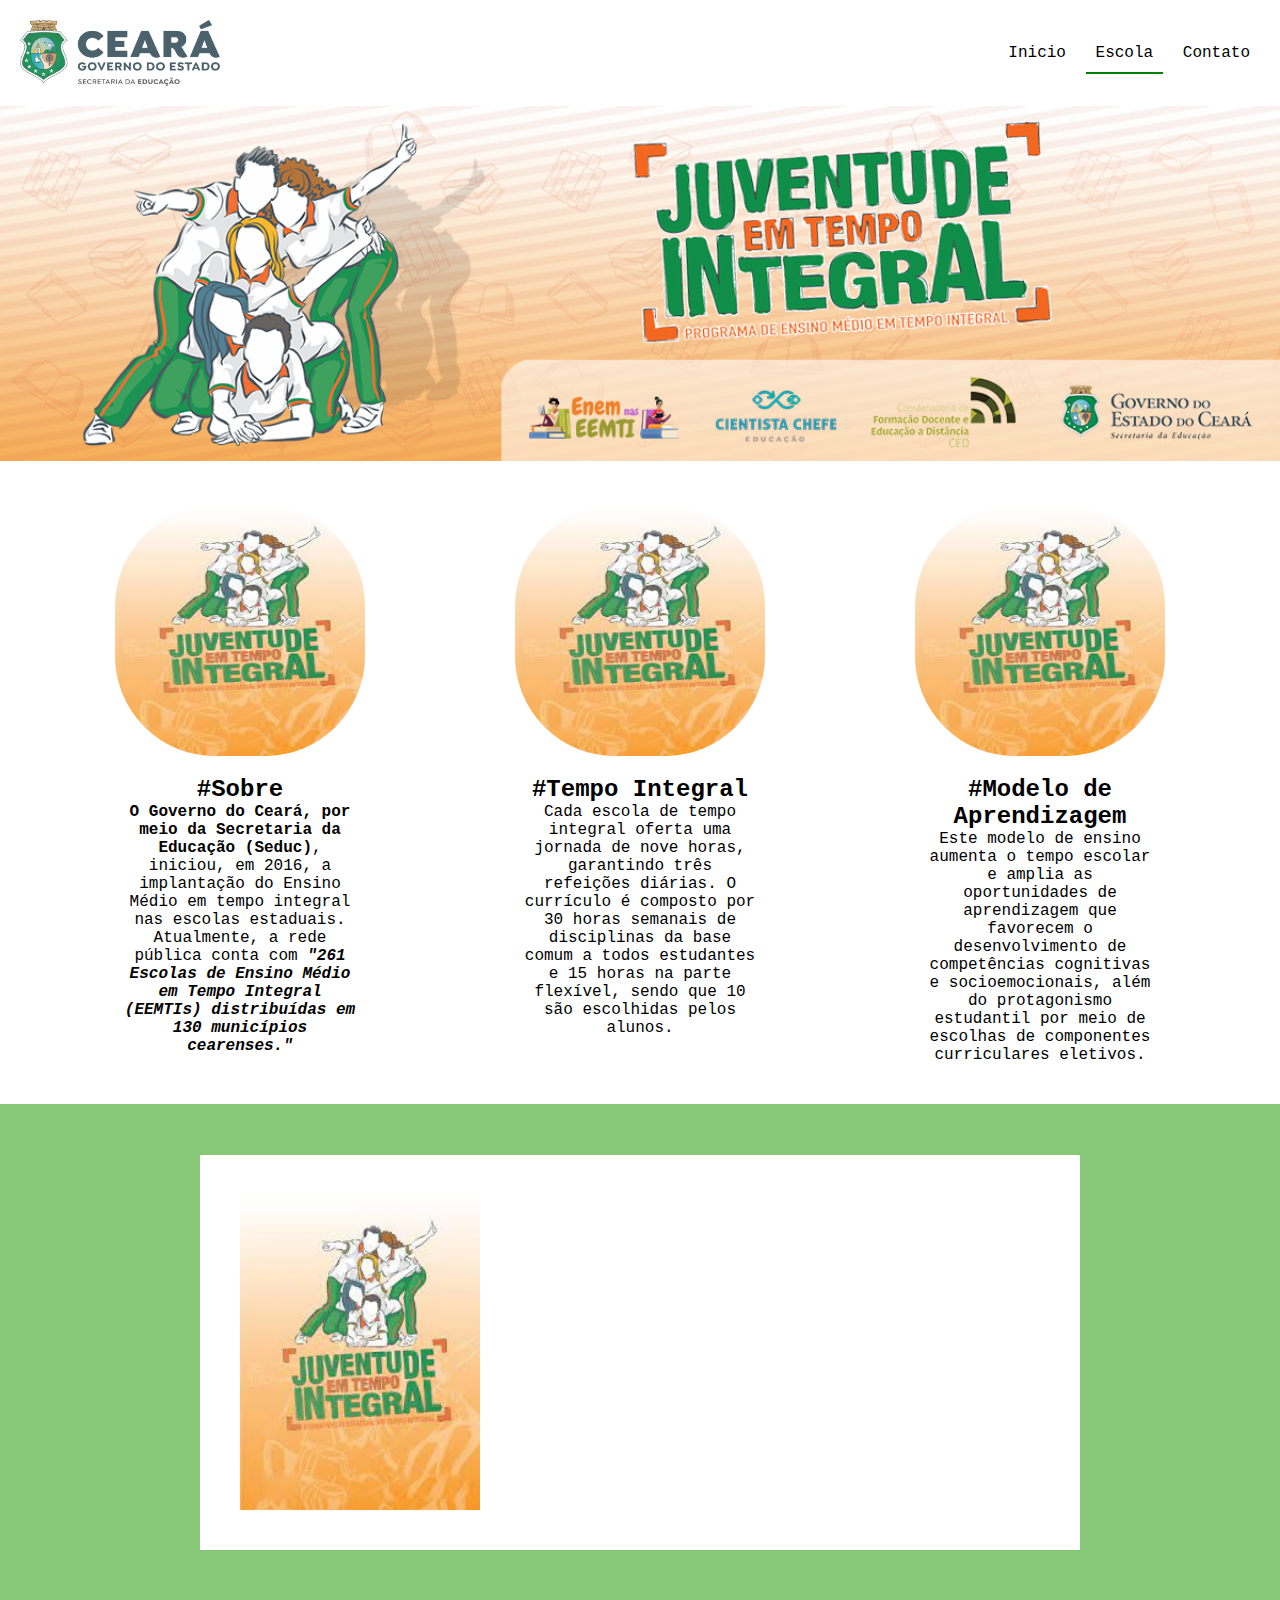
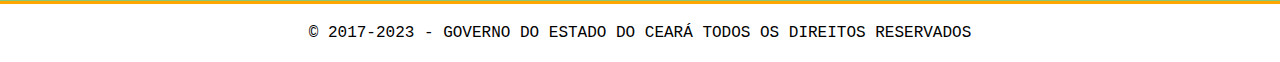
<file: index.html>
<!DOCTYPE html>
<html lang="pt-br">
<head>
    <meta charset="UTF-8"/>
    <title>Página inicial</title>
    <link rel="stylesheet" href="CSS/estilo.css" />
 </head>
   <body>
    <!--Cabeçalho com logo-->
    <header>
      <img src="img/Logo.png" id="Logo" alt="Texto alternativo" title="legenda">
      <nav class="menu">
        <ul>
          <li><a href="index.html">Inicio</a></li>
          <li><a href="escola.html"id="ativo">Escola</a></li>
          <li><a href="contato.html">Contato</a></li>
        </ul>
      </nav>
    </header>
    <!--Conteúdo principal com 3 sessões-->
    <main>
      <section>
        <img src="img/eemti.png" id="banner-principal"/>
      </section>
      <section class="container">
        <article class="conteudo">
          <img src="img/banner.jpeg" class="banner">
          <h2>#Sobre</h2>
            <p>
            <strong>O Governo do Ceará, por meio da Secretaria da Educação (Seduc)</strong>,
            iniciou, em 2016, a implantação do Ensino Médio em tempo integral nas escolas
            estaduais. Atualmente, a rede pública conta com <strong><i>"261 Escolas de Ensino
            Médio em Tempo Integral (EEMTIs) distribuídas em 130 municípios
            cearenses."</i></strong>
            </p>
        </article>
        <article class="conteudo">
          <img src="img/banner.jpeg" class="banner">
          <h2>#Tempo Integral</h2>
              <p>
            Cada escola de tempo integral oferta uma jornada de nove horas, garantindo três
            refeições diárias. O currículo é composto por 30 horas semanais de disciplinas da base
            comum a todos estudantes e 15 horas na parte flexível, sendo que 10 são escolhidas
            pelos alunos.
              </p>
        </article>
        <article class="conteudo">
          <img src="img/banner.jpeg" class="banner">
          <h2>#Modelo de Aprendizagem</h2>
              <p>
              Este modelo de ensino aumenta o tempo escolar e amplia as oportunidades de
            aprendizagem que favorecem o desenvolvimento de competências cognitivas e
            socioemocionais, além do protagonismo estudantil por meio de escolhas de componentes
            curriculares eletivos.
              </p>
        </article>
      </section>
      <section id="video">
        <div class="container">
             <img src="img/banner.jpeg">
             <iframe width="560" height="315" src="https://www.youtube.com/embed/dOPjtGsiGLw"
                  title="ETMI" frameborder="0" allow="accelerometer; autoplay;
                  clipboard-write; encrypted-media; gyroscope;picture-in-picture;
                  web-share" allowfullscreen></iframe>
        </div>
      </section>
    </main>
    <footer id="rodape"><P>© 2017-2023 - <a href="https://www.seduc.ce.gov.br/">GOVERNO DO ESTADO DO CEARÁ</a> TODOS OS DIREITOS RESERVADOS </P></footer>
</body>
</html>
</file>
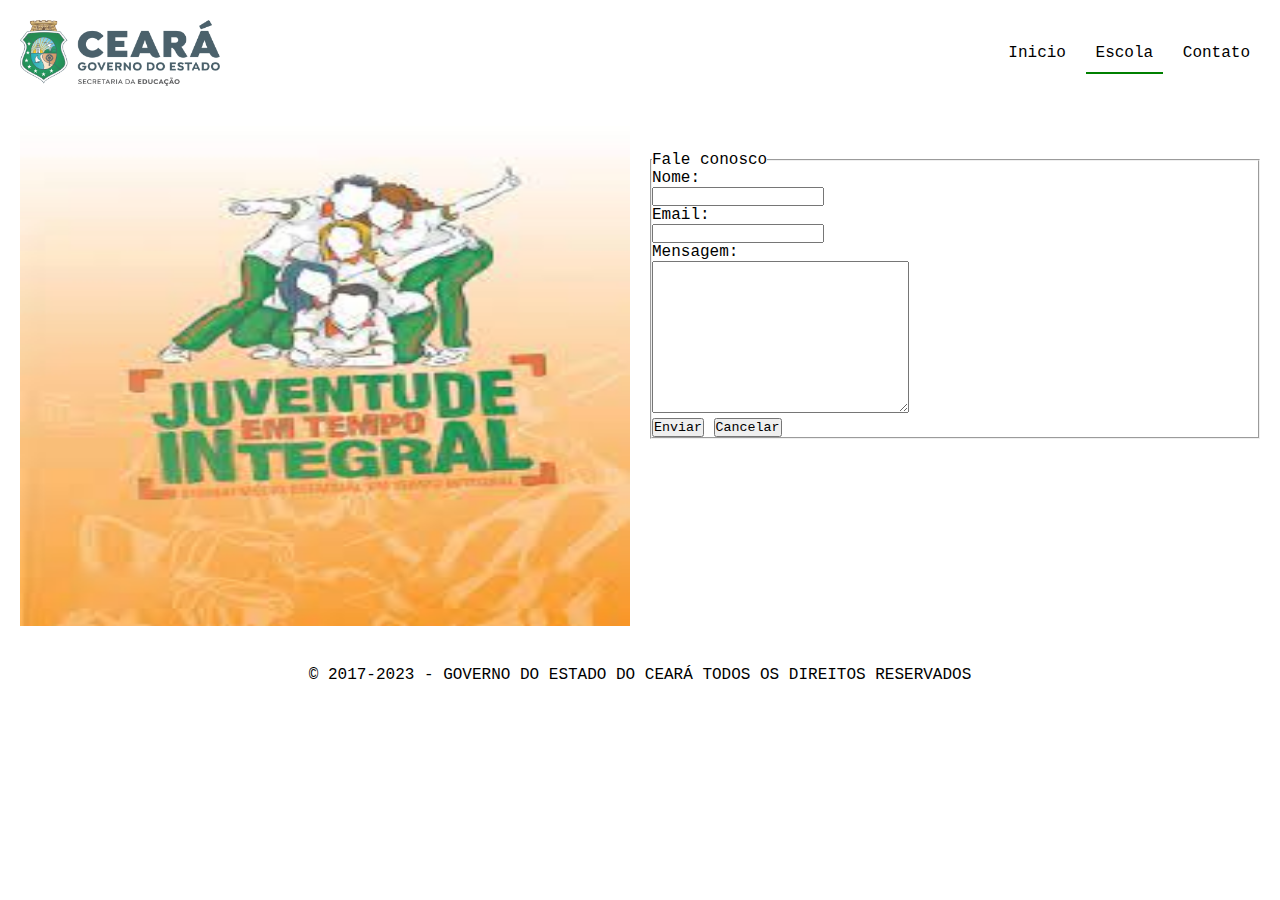
<file: contato.html>
<!DOCTYPE html>
<html lang="pt-br">
<head>
    <meta charset="UTF-8">
    <meta http-equiv="X-UA-Compatible" content="IE=edge">
    <meta name="viewport" content="width=device-width, initial-scale=1.0">
    <title>Contatos</title>
    <link rel="stylesheet" href="CSS/estilo.css" />
    <link rel="stylesheet" href="CSS/formulario.css">
</head>
<body>
    <!--Cabeçalho com logo-->
    <header>
        <img src="img/Logo.png" id="Logo" alt="Texto alternativo" title="legenda">
        <nav class="menu">
          <ul>
            <li><a href="index.html">Inicio</a></li>
            <li><a href="escola.html"id="ativo">Escola</a></li>
            <li><a href="contato.html">Contato</a></li>
          </ul>
        </nav>
      </header>
      <main>
        <div class="container-form">
          <img src="img/banner.jpeg" alt="">
          <form>
            <fieldset>
              <legend>Fale conosco</legend>
              <label for="nome">Nome:</label>
              <br>
              <input type="text" id="nome">
              <br>
              <label for="email">Email:</label>
              <br>
              <input type="email" id="email">
              <br>
              <label for="mensagem">Mensagem:</label>
              <br>
              <textarea cols="30" rows="10" id="mensagem"></textarea>
              <br>
              <button type="submit">Enviar</button>
              <button type="reset">Cancelar</button>
            </fieldset>
          </form>
        </div>
      </main>
      <footer id="rodape"><P>© 2017-2023 - <a href="https://www.seduc.ce.gov.br/">
      GOVERNO DO ESTADO DO CEARÁ
      </a> TODOS OS DIREITOS RESERVADOS </P></footer>
</body>
</html>
</file>
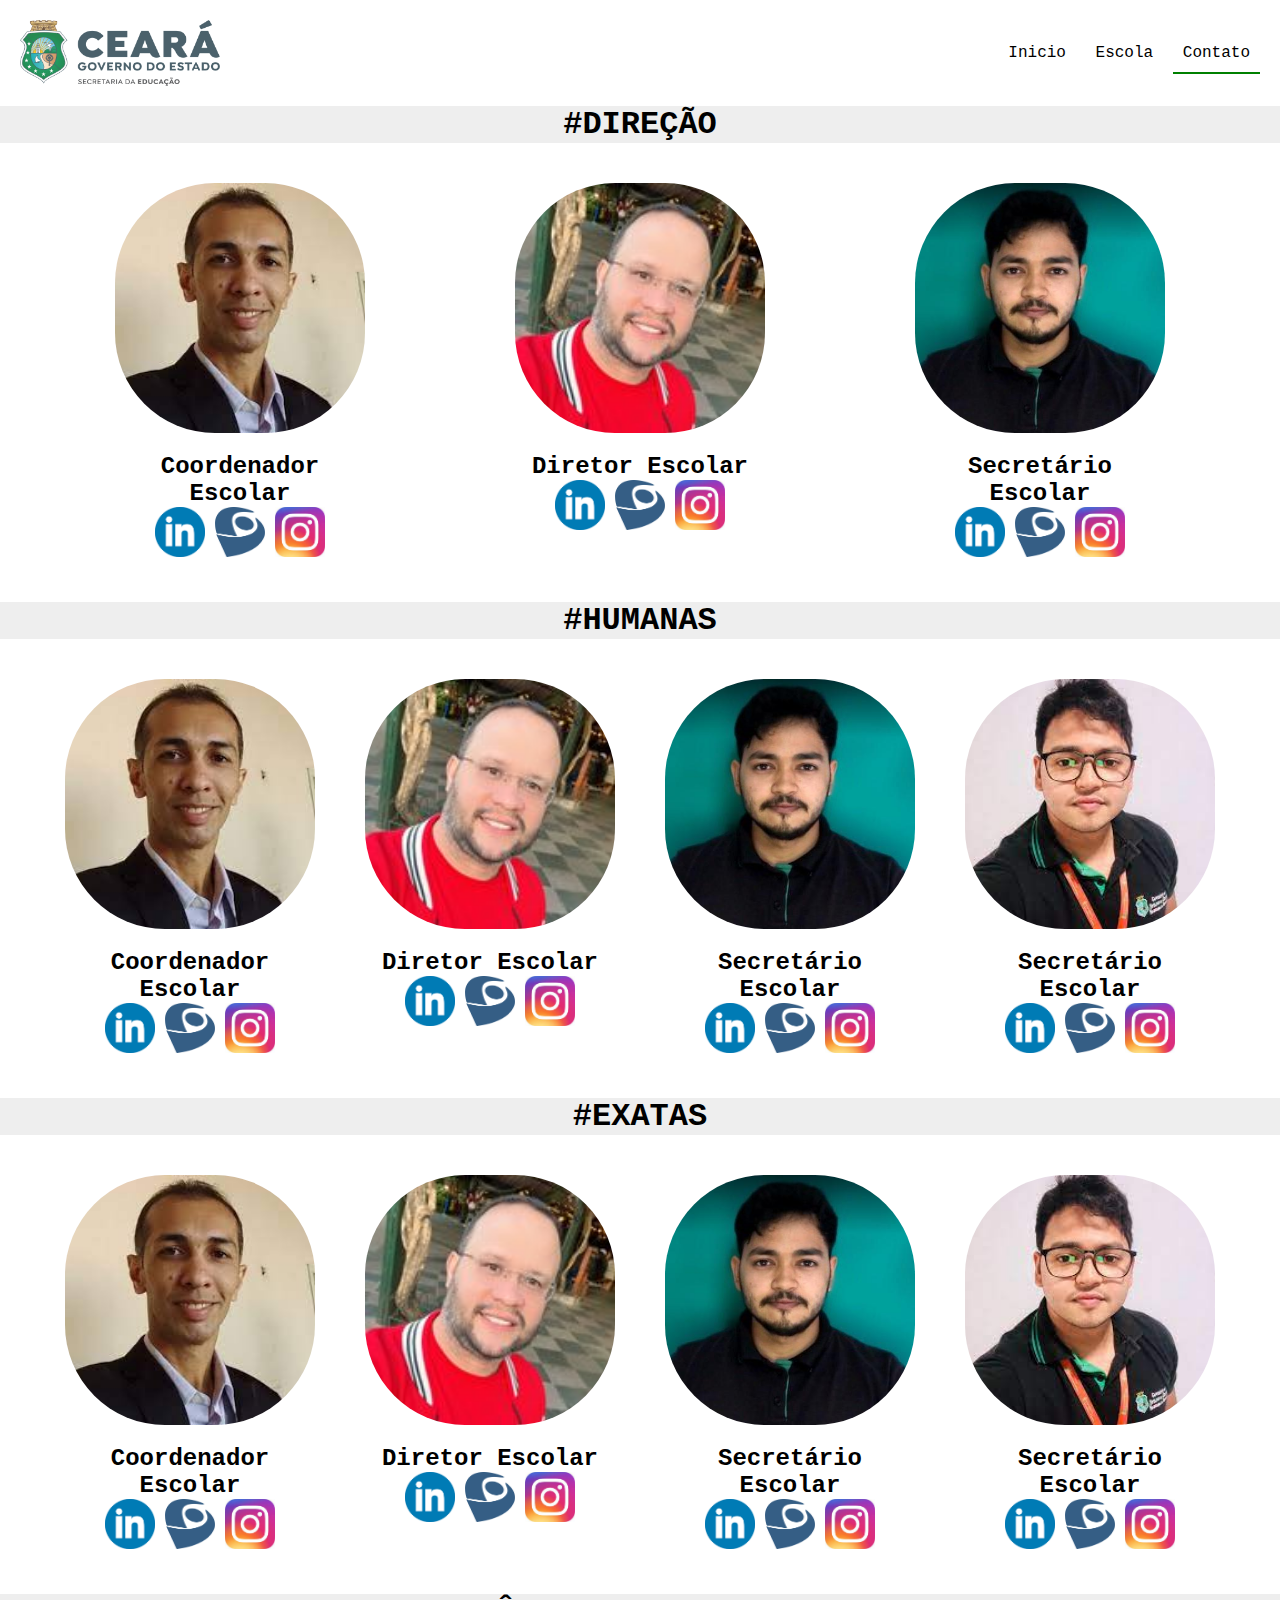
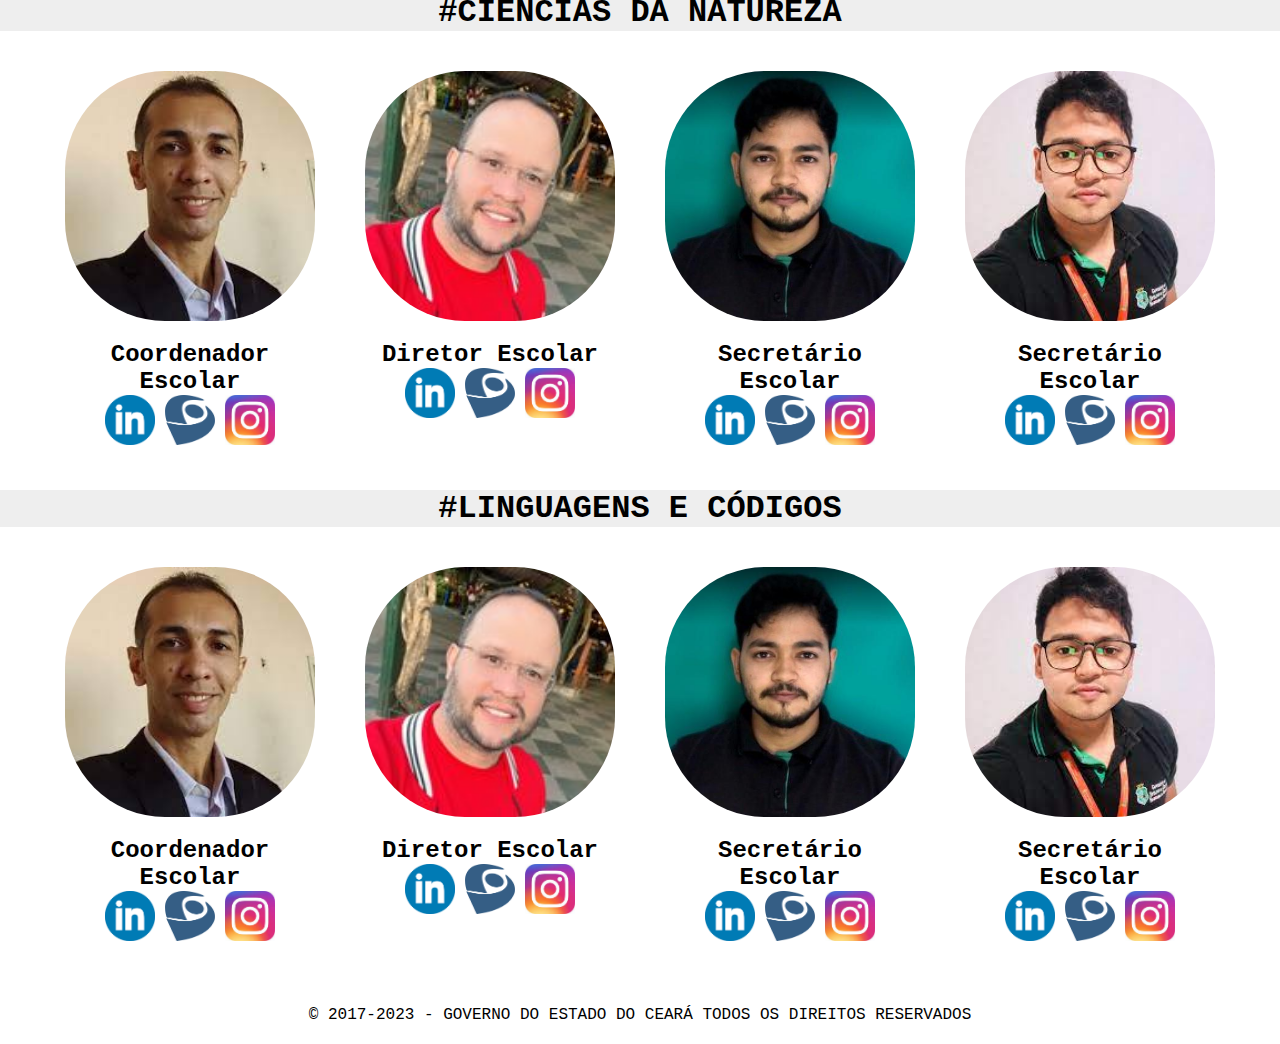
<file: escola.html>
<!DOCTYPE html>
<html lang="pt-br">
<head>
    <meta charset="UTF-8">
    <meta http-equiv="X-UA-Compatible" content="IE=edge">
    <meta name="viewport" content="width=device-width, initial-scale=1.0">
    <title>Escola</title>
    <link rel="stylesheet" href="CSS/estilo.css">
</head>
<body>
    <!--Cabeçalho-->
    <header>
        <img src="img/Logo.png" id="Logo" alt="Texto alternativo" title="legenda">
        <nav class="menu">
          <ul>
            <li><a href="index.html">Inicio</a></li>
            <li><a href="escola.html">Escola</a></li>
            <li><a href="contato.html" id="ativo">Contato</a></li>
          </ul>
        </nav>
      </header>
          <!--Conteúdo principal com 3 seções-->
    <main>

        <h1
        style="background-color: #eee; text-align: center;">#DIREÇÃO</h1>
        <section class="container">
          <article class="conteudo">
            <img src="img/elmen.png" class="banner">
            <h2>Coordenador Escolar</h2>
            <div>
                <a href=""><img src="img/icone_linkedin.jpg" alt="" width="50" height="50"></a>
                <img src="img/icone_cnpq.png" alt="" width="50" height="50">
                <img src="img/icone_instagram.png" alt="" width="50" height="50">
            </div>
          </article>
          <article class="conteudo">

            <img src="img/Renanh.png" class="banner">
            <h2>Diretor Escolar</h2>
            <div>
                <img src="img/icone_linkedin.jpg" alt="" width="50" height="50">
                <img src="img/icone_cnpq.png" alt="" width="50" height="50">
                <a href="https://www.instagram.com/renanharaujo.dev/"></a><img src="img/icone_instagram.png" alt="" width="50" height="50">
            </div>
          </article>
          <article class="conteudo">
            <img src="img/juliao.jpg" class="banner">
            <h2>Secretário Escolar</h2>
            <div>
                <a href="https://www.linkedin.com/in/aglayrton-j-57abb149/"><img src="img/icone_linkedin.jpg" alt="" width="50" height="50"></a>
                <a href=""><img src="img/icone_cnpq.png" alt="" width="50" height="50"></a>
               <a href="https://www.instagram.com/aglayrton/"><img src="img/icone_instagram.png" alt="" width="50" height="50"></a>
            </div>
          </article>
        </section>

        <h1
        style="background-color: #eee; text-align: center;">#HUMANAS</h1>
        <section class="container">
          <article class="conteudo">
            <img src="img/elmen.png" class="banner">
            <h2>Coordenador Escolar</h2>
            <div>
                <a href=""><img src="img/icone_linkedin.jpg" alt="" width="50" height="50"></a>
                <img src="img/icone_cnpq.png" alt="" width="50" height="50">
                <img src="img/icone_instagram.png" alt="" width="50" height="50">
            </div>
          </article>
          <article class="conteudo">

            <img src="img/Renanh.png" class="banner">
            <h2>Diretor Escolar</h2>
            <div>
                <img src="img/icone_linkedin.jpg" alt="" width="50" height="50">
                <img src="img/icone_cnpq.png" alt="" width="50" height="50">
                <a href="https://www.instagram.com/renanharaujo.dev/"></a><img src="img/icone_instagram.png" alt="" width="50" height="50">
            </div>
          </article>
          <article class="conteudo">
            <img src="img/juliao.jpg" class="banner">
            <h2>Secretário Escolar</h2>
            <div>
                <a href="https://www.linkedin.com/in/aglayrton-j-57abb149/"><img src="img/icone_linkedin.jpg" alt="" width="50" height="50"></a>
                <a href=""><img src="img/icone_cnpq.png" alt="" width="50" height="50"></a>
               <a href="https://www.instagram.com/aglayrton/"><img src="img/icone_instagram.png" alt="" width="50" height="50"></a>
            </div>
          </article>
          <article class="conteudo">
            <img src="img/jj.jpg" class="banner">
            <h2>Secretário Escolar</h2>
            <div>
                <a href="https://www.linkedin.com/in/aglayrton-j-57abb149/"><img src="img/icone_linkedin.jpg" alt="" width="50" height="50"></a>
                <a href=""><img src="img/icone_cnpq.png" alt="" width="50" height="50"></a>
               <a href="https://www.instagram.com/aglayrton/"><img src="img/icone_instagram.png" alt="" width="50" height="50"></a>
            </div>
          </article>
        </section>
        <h1
        style="background-color: #eee; text-align: center;">#EXATAS</h1>
        <section class="container">
          <article class="conteudo">
            <img src="img/elmen.png" class="banner">
            <h2>Coordenador Escolar</h2>
            <div>
                <a href=""><img src="img/icone_linkedin.jpg" alt="" width="50" height="50"></a>
                <img src="img/icone_cnpq.png" alt="" width="50" height="50">
                <img src="img/icone_instagram.png" alt="" width="50" height="50">
            </div>
          </article>
          <article class="conteudo">

            <img src="img/Renanh.png" class="banner">
            <h2>Diretor Escolar</h2>
            <div>
                <img src="img/icone_linkedin.jpg" alt="" width="50" height="50">
                <img src="img/icone_cnpq.png" alt="" width="50" height="50">
                <a href="img/https://www.instagram.com/renanharaujo.dev/"></a><img src="img/icone_instagram.png" alt="" width="50" height="50">
            </div>
          </article>
          <article class="conteudo">
            <img src="img/juliao.jpg" class="banner">
            <h2>Secretário Escolar</h2>
            <div>
                <a href="https://www.linkedin.com/in/aglayrton-j-57abb149/"><img src="img/icone_linkedin.jpg" alt="" width="50" height="50"></a>
                <a href=""><img src="img/icone_cnpq.png" alt="" width="50" height="50"></a>
               <a href="https://www.instagram.com/aglayrton/"><img src="img/icone_instagram.png" alt="" width="50" height="50"></a>
            </div>
          </article>
          <article class="conteudo">
            <img src="img/jj.jpg" class="banner">
            <h2>Secretário Escolar</h2>
            <div>
                <a href="https://www.linkedin.com/in/aglayrton-j-57abb149/"><img src="img/icone_linkedin.jpg" alt="" width="50" height="50"></a>
                <a href=""><img src="img/icone_cnpq.png" alt="" width="50" height="50"></a>
               <a href="https://www.instagram.com/aglayrton/"><img src="img/icone_instagram.png" alt="" width="50" height="50"></a>
            </div>
          </article>
        </section>
        <h1
        style="background-color: #eee; text-align: center;">#CIÊNCIAS DA NATUREZA</h1>
        <section class="container">
          <article class="conteudo">
            <img src="img/elmen.png" class="banner">
            <h2>Coordenador Escolar</h2>
            <div>
                <a href=""><img src="img/icone_linkedin.jpg" alt="" width="50" height="50"></a>
                <img src="img/icone_cnpq.png" alt="" width="50" height="50">
                <img src="img/icone_instagram.png" alt="" width="50" height="50">
            </div>
          </article>
          <article class="conteudo">

            <img src="img/Renanh.png" class="banner">
            <h2>Diretor Escolar</h2>
            <div>
                <img src="img/icone_linkedin.jpg" alt="" width="50" height="50">
                <img src="img/icone_cnpq.png" alt="" width="50" height="50">
                <a href="https://www.instagram.com/renanharaujo.dev/"></a><img src="img/icone_instagram.png" alt="" width="50" height="50">
            </div>
          </article>
          <article class="conteudo">
            <img src="img/juliao.jpg" class="banner">
            <h2>Secretário Escolar</h2>
            <div>
                <a href="https://www.linkedin.com/in/aglayrton-j-57abb149/"><img src="img/icone_linkedin.jpg" alt="" width="50" height="50"></a>
                <a href=""><img src="img/icone_cnpq.png" alt="" width="50" height="50"></a>
               <a href="https://www.instagram.com/aglayrton/"><img src="img/icone_instagram.png" alt="" width="50" height="50"></a>
            </div>
          </article>
          <article class="conteudo">
            <img src="img/jj.jpg" class="banner">
            <h2>Secretário Escolar</h2>
            <div>
                <a href="https://www.linkedin.com/in/aglayrton-j-57abb149/"><img src="img/icone_linkedin.jpg" alt="" width="50" height="50"></a>
                <a href=""><img src="img/icone_cnpq.png" alt="" width="50" height="50"></a>
               <a href="https://www.instagram.com/aglayrton/"><img src="img/icone_instagram.png" alt="" width="50" height="50"></a>
            </div>
          </article>
        </section>
        <h1
        style="background-color: #eee; text-align: center;">#LINGUAGENS E CÓDIGOS</h1>
        <section class="container">
          <article class="conteudo">
            <img src="img/elmen.png" class="banner">
            <h2>Coordenador Escolar</h2>
            <div>
                <a href=""><img src="img/icone_linkedin.jpg" alt="" width="50" height="50"></a>
                <img src="img/icone_cnpq.png" alt="" width="50" height="50">
                <img src="img/icone_instagram.png" alt="" width="50" height="50">
            </div>
          </article>
          <article class="conteudo">

            <img src="img/Renanh.png" class="banner">
            <h2>Diretor Escolar</h2>
            <div>
                <img src="img/icone_linkedin.jpg" alt="" width="50" height="50">
                <img src="img/icone_cnpq.png" alt="" width="50" height="50">
                <a href="https://www.instagram.com/renanharaujo.dev/"></a><img src="img/icone_instagram.png" alt="" width="50" height="50">
            </div>
          </article>
          <article class="conteudo">
            <img src="img/juliao.jpg" class="banner">
            <h2>Secretário Escolar</h2>
            <div>
                <a href="https://www.linkedin.com/in/aglayrton-j-57abb149/"><img src="img/icone_linkedin.jpg" alt="" width="50" height="50"></a>
                <a href=""><img src="img/icone_cnpq.png" alt="" width="50" height="50"></a>
               <a href="https://www.instagram.com/aglayrton/"><img src="img/icone_instagram.png" alt="" width="50" height="50"></a>
            </div>
          </article>
          <article class="conteudo">
            <img src="img/jj.jpg" class="banner">
            <h2>Secretário Escolar</h2>
            <div>
                <a href="https://www.linkedin.com/in/aglayrton-j-57abb149/"><img src="img/icone_linkedin.jpg" alt="" width="50" height="50"></a>
                <a href=""><img src="img/icone_cnpq.png" alt="" width="50" height="50"></a>
               <a href="https://www.instagram.com/aglayrton/"><img src="img/icone_instagram.png" alt="" width="50" height="50"></a>
            </div>
          </article>
        </section>
      </main>
      <footer id="rodape"><P>© 2017-2023 - <a href="https://www.seduc.ce.gov.br/">GOVERNO DO ESTADO DO CEARÁ</a> TODOS OS DIREITOS RESERVADOS </P></footer>
</body>
</html>
</file>
<file: CSS/estilo.css>
*{
    box-sizing: border-box;
    padding: 0;
    margin: 0;
    font-family: 'Courier New', Courier, monospace;
}

body{
    background: #ffffff;
   }
     /*CABEÇALHO DO SITE*/
    header{
        width: 100%;
        display: flex;
        justify-content: space-between;
        align-items: center;
        padding: 20px;
    
    }
    #Logo{
        width: 200px;
    }
    .menu ul li{
        display: inline;
    }
    .menu > ul > li > a:Link{
        text-decoration: none;
        color: #000000;
        padding: 10px;
    }
    .menu > ul > li > a:hover{
        border-bottom: 2px solid green;
    }
    .menu > ul > li > a:active{
        color: green;
        border-bottom: 2px solid green;
        font-weight: 700;
    }  
    #ativo{
        border-bottom: 2px solid green;
    }
        /*SEÇÕES*/
        #banner-principal{
            width: 100%;
        }
        .container{
                display: flex;
                justify-content: space-around;
                padding: 40px;
                background-color: #ffffff;
        }
        .conteudo{
            display: flex;
            flex-direction: column;
            text-align: center;
            align-items: center;
            max-width: 20%;
        }
        .banner{
            width: 250px;
            height: 250px;
            margin-bottom: 20px;
            border-radius: 40%;
        }
        #video{
            background-color: rgba(135, 200, 120, 1);
            display: flex;
            justify-content: center;
            align-items: center;
            height: 500px;
            border-bottom: 3px solid orange;
        }
        #video > .container > img{
            height: 315px;
        }
        /*RODAPE*/
        footer{
            text-align: center;
            padding: 20px;
        }
        footer > p > a{
            text-decoration: none;
            color: #000000;
        }
</file>
<file: CSS/formulario.css>
.container-form{
    display: flex;
    align-items: center;
    padding: 20px;
}
.container-form img {
    width: 50%;
    height: 500px;
    margin-right: 20px;
}
.container-form form{
    width: 50%;
    height: 450px;
}
</file>
